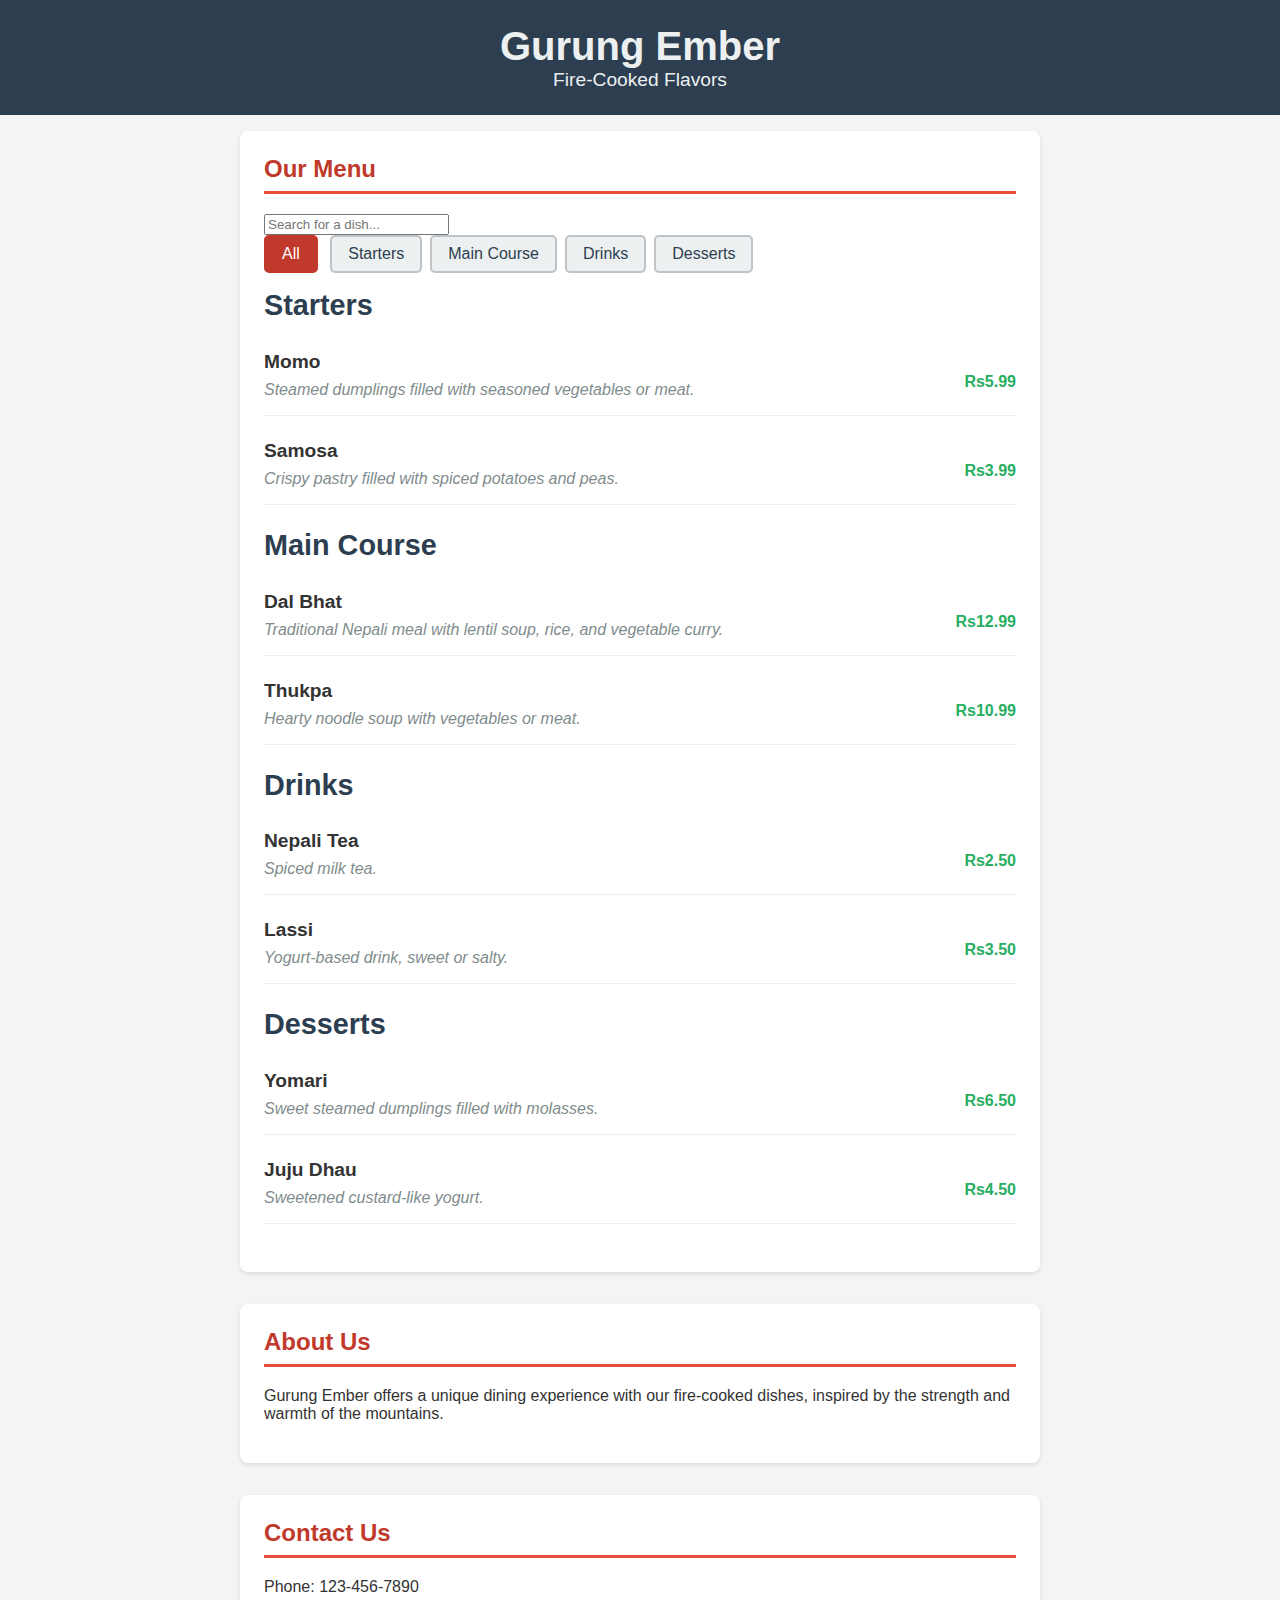
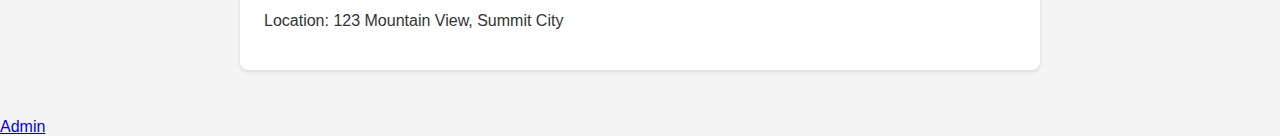
<file: index.html>
<!DOCTYPE html>
<html lang="en">
<head>
    <meta charset="UTF-8">
    <meta name="viewport" content="width=device-width, initial-scale=1.0">
    <title>Gurung Ember – Fire-Cooked Flavors</title>
    <link rel="stylesheet" href="style.css">
</head>
<body>
    <header>
        <div class="logo">
            <h1>Gurung Ember</h1>
            <p>Fire-Cooked Flavors</p>
        </div>
    </header>

    <main>
        <section id="menu">
            <h2>Our Menu</h2>
            <div id="search-bar">
                <input type="text" id="search-input" placeholder="Search for a dish...">
            </div>
            <div id="menu-filters">
                <button class="filter-button active" data-category="all">All</button>
            </div>
            <div id="menu-categories">
                <!-- Menu categories will be dynamically loaded here -->
            </div>
        </section>

        <section id="about">
            <h2>About Us</h2>
            <p>Gurung Ember offers a unique dining experience with our fire-cooked dishes, inspired by the strength and warmth of the mountains.</p>
        </section>

        <section id="contact">
            <h2>Contact Us</h2>
            <p>Phone: 123-456-7890</p>
            <p>Location: 123 Mountain View, Summit City</p>
        </section>
    </main>

    <footer>
        <a href="admin.html">Admin</a>
    </footer>

    <script src="script.js"></script>
</body>
</html>
</file>
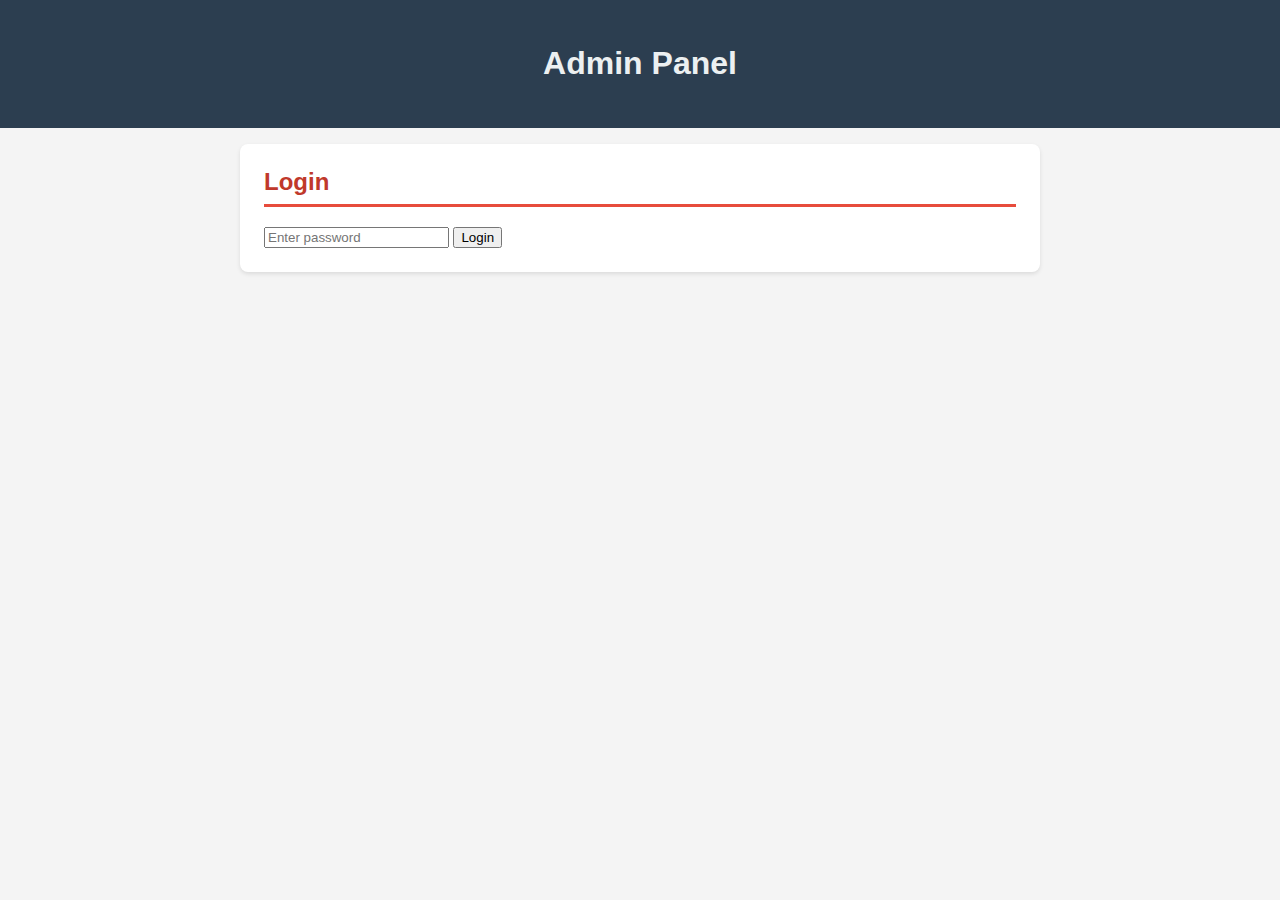
<file: admin.html>
<!DOCTYPE html>
<html lang="en">
<head>
    <meta charset="UTF-8">
    <meta name="viewport" content="width=device-width, initial-scale=1.0">
    <title>Admin - Gurung Ember</title>
    <link rel="stylesheet" href="style.css">
</head>
<body>
    <header>
        <h1>Admin Panel</h1>
    </header>

    <main id="admin-login">
        <section>
            <h2>Login</h2>
            <input type="password" id="password" placeholder="Enter password">
            <button id="login-button">Login</button>
        </section>
    </main>

    <main id="admin-panel" style="display: none;">
        <section id="menu-management">
            <h2>Menu Management</h2>
            <div id="menu-editor">
                <!-- Menu editor will be loaded here -->
            </div>
            <button id="save-menu">Save Changes</button>
        </section>
    </main>

    <script src="admin.js"></script>
</body>
</html>
</file>
<file: style.css>
body {
    font-family: sans-serif;
    margin: 0;
    padding: 0;
    background-color: #f4f4f4;
    color: #333;
}

header {
    background-color: #2c3e50;
    color: #ecf0f1;
    padding: 1.5rem;
    text-align: center;
}

.logo h1 {
    margin: 0;
    font-size: 2.5rem;
}

.logo p {
    margin: 0;
    font-size: 1.2rem;
}

main {
    padding: 1rem;
    max-width: 800px;
    margin: 0 auto;
}

section {
    margin-bottom: 2rem;
    background-color: #fff;
    padding: 1.5rem;
    border-radius: 8px;
    box-shadow: 0 2px 4px rgba(0,0,0,0.1);
}

h2 {
    border-bottom: 3px solid #e74c3c;
    padding-bottom: 0.5rem;
    color: #c0392b;
    margin-top: 0;
}

.menu-category h3 {
    color: #2c3e50;
    font-size: 1.8rem;
    margin-top: 0;
}

.menu-category ul {
    list-style: none;
    padding: 0;
}

.menu-category li {
    margin-bottom: 1.5rem;
    padding-bottom: 1rem;
    border-bottom: 1px solid #eee;
}

.item-name {
    font-weight: bold;
    font-size: 1.2rem;
}

.item-price {
    float: right;
    font-weight: bold;
    color: #27ae60;
}

.item-description {
    font-style: italic;
    color: #7f8c8d;
    margin-top: 0.5rem;
}


#menu-filters {
    margin-bottom: 1rem;
}

.filter-button {
    background-color: #ecf0f1;
    border: 2px solid #bdc3c7;
    border-radius: 5px;
    color: #2c3e50;
    cursor: pointer;
    font-size: 1rem;
    margin-right: 0.5rem;
    padding: 0.5rem 1rem;
    transition: background-color 0.3s, color 0.3s;
}

.filter-button:hover {
    background-color: #3498db;
    color: #fff;
}

.filter-button.active {
    background-color: #c0392b;
    color: #fff;
    border-color: #c0392b;
}

@media (max-width: 600px) {
    .logo h1 {
        font-size: 2rem;
    }

    main {
        padding: 0.5rem;
    }

    .item-price {
        float: none;
        display: block;
        margin-top: 0.5rem;
    }
}
</file>
